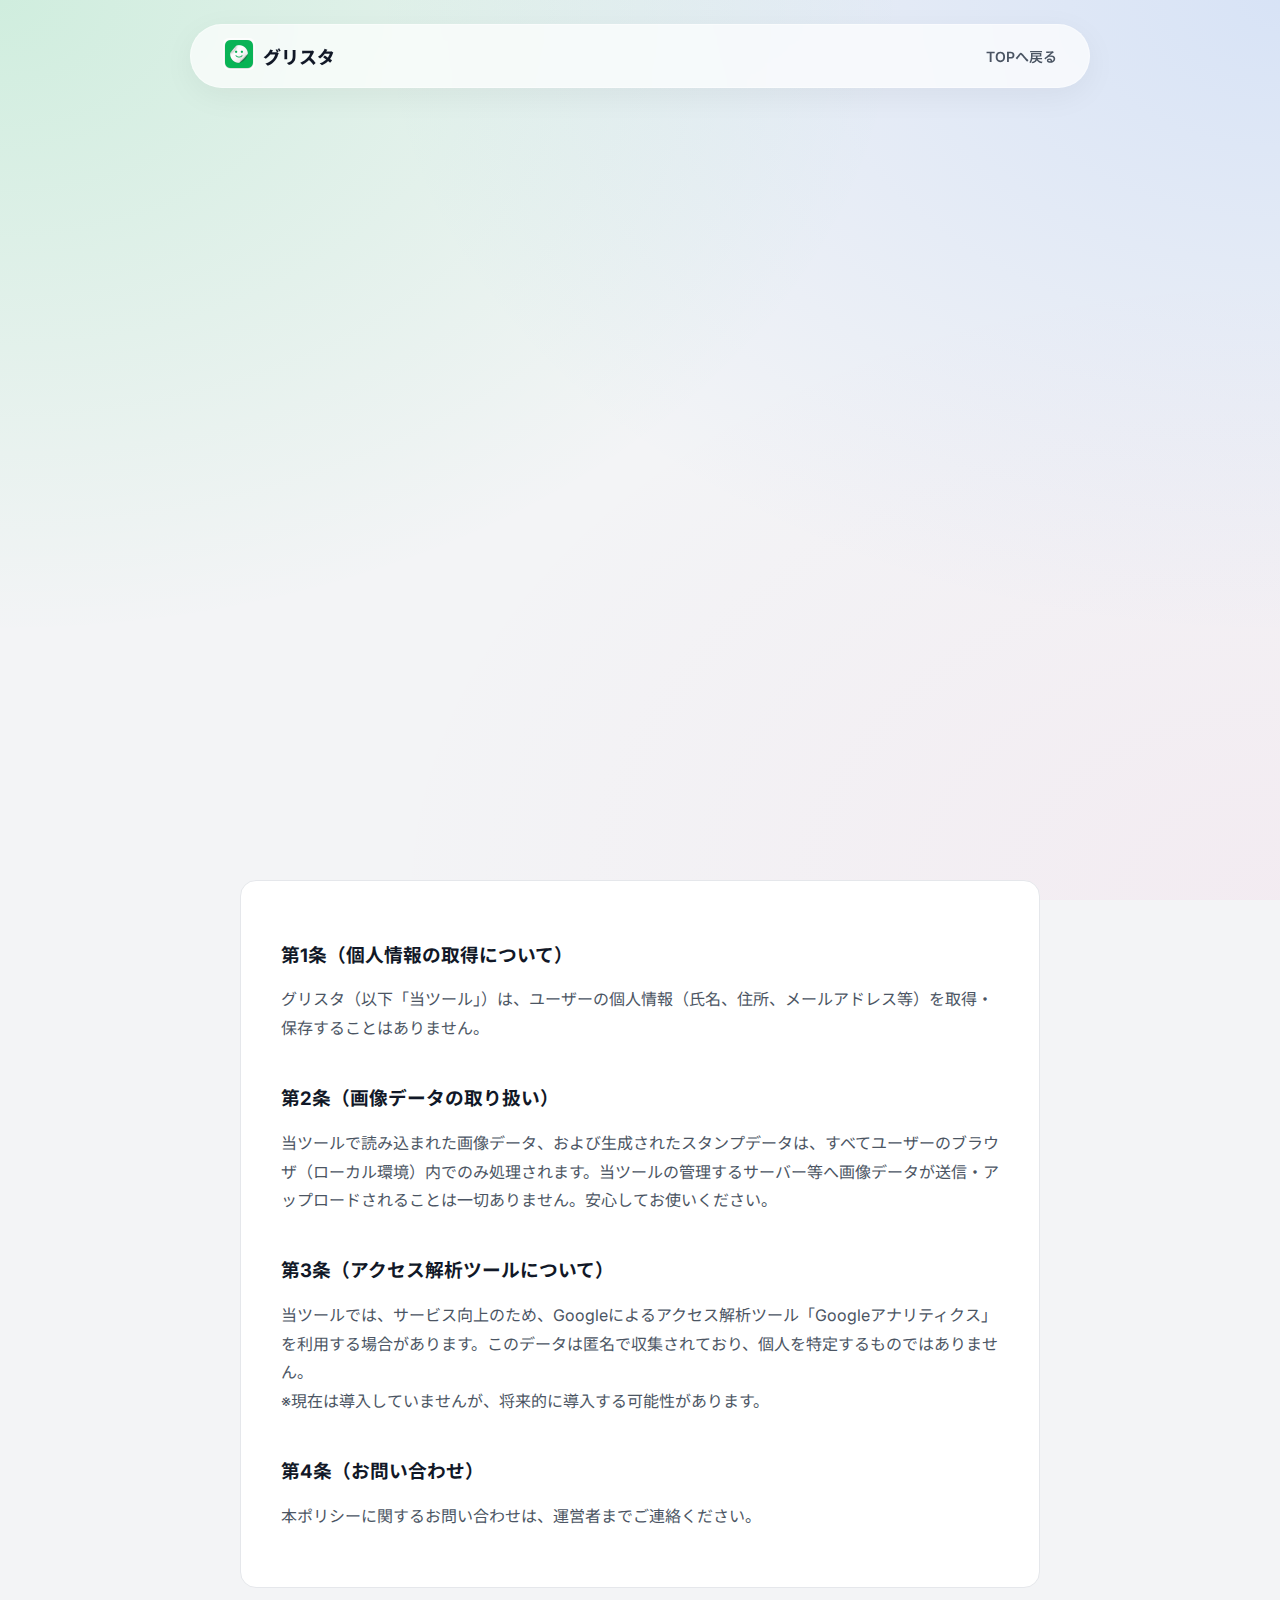
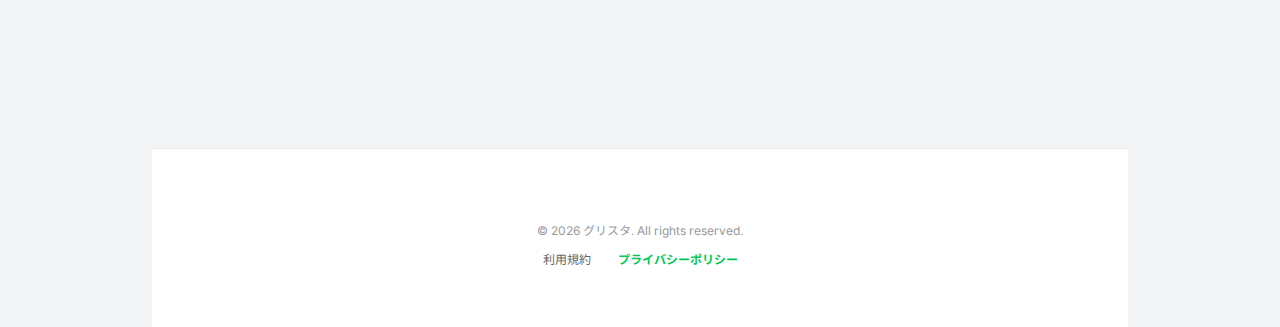
<file: privacy.html>
<!DOCTYPE html>
<html lang="ja">

<head>
    <meta charset="UTF-8">
    <meta name="viewport" content="width=device-width, initial-scale=1.0">
    <title>プライバシーポリシー - グリスタ</title>
    <link rel="icon" type="image/png" href="assets/images/icon.png">
    <link rel="stylesheet" href="style.css">
    <link rel="preconnect" href="https://fonts.googleapis.com">
    <link rel="preconnect" href="https://fonts.gstatic.com" crossorigin>
    <link
        href="https://fonts.googleapis.com/css2?family=Inter:wght@400;500;600;700&family=Noto+Sans+JP:wght@400;500;700&display=swap"
        rel="stylesheet">
</head>

<body>
    <nav class="navbar">
        <div class="nav-content">
            <div class="logo">
                <img src="assets/images/icon.png" alt="Grista"
                    style="height: 32px; width: 32px; vertical-align: middle; margin-right: 8px; margin-bottom: 4px; border-radius: 6px;">
                グリスタ
            </div>
            <div class="nav-links">
                <a href="index.html">TOPへ戻る</a>
            </div>
        </div>
    </nav>

    <div class="container">
        <header class="hero-section"
            style="margin-top: 100px; margin-bottom: 60px; display: block; text-align: center;">
            <div class="hero-content">
                <h1>プライバシーポリシー</h1>
            </div>
        </header>

        <main
            style="max-width: 800px; margin: 0 auto; background: white; padding: 40px; border-radius: 16px; border: 1px solid #E5E7EB;">
            <section style="margin-bottom: 40px;">
                <h3>第1条（個人情報の取得について）</h3>
                <p style="color: #4B5563; line-height: 1.8;">グリスタ（以下「当ツール」）は、ユーザーの個人情報（氏名、住所、メールアドレス等）を取得・保存することはありません。
                </p>
            </section>

            <section style="margin-bottom: 40px;">
                <h3>第2条（画像データの取り扱い）</h3>
                <p style="color: #4B5563; line-height: 1.8;">
                    当ツールで読み込まれた画像データ、および生成されたスタンプデータは、すべてユーザーのブラウザ（ローカル環境）内でのみ処理されます。当ツールの管理するサーバー等へ画像データが送信・アップロードされることは一切ありません。安心してお使いください。
                </p>
            </section>

            <section style="margin-bottom: 40px;">
                <h3>第3条（アクセス解析ツールについて）</h3>
                <p style="color: #4B5563; line-height: 1.8;">
                    当ツールでは、サービス向上のため、Googleによるアクセス解析ツール「Googleアナリティクス」を利用する場合があります。このデータは匿名で収集されており、個人を特定するものではありません。
                    <br>※現在は導入していませんが、将来的に導入する可能性があります。
                </p>
            </section>

            <section>
                <h3>第4条（お問い合わせ）</h3>
                <p style="color: #4B5563; line-height: 1.8;">本ポリシーに関するお問い合わせは、運営者までご連絡ください。</p>
            </section>
        </main>

        <footer>
            <div class="footer-content">
                <p>&copy; 2026 グリスタ. All rights reserved.</p>
                <div class="footer-links">
                    <a href="terms.html">利用規約</a>
                    <a href="privacy.html" style="color: var(--brand-color); font-weight: bold;">プライバシーポリシー</a>
                </div>
            </div>
        </footer>
    </div>
</body>

</html>
</file>
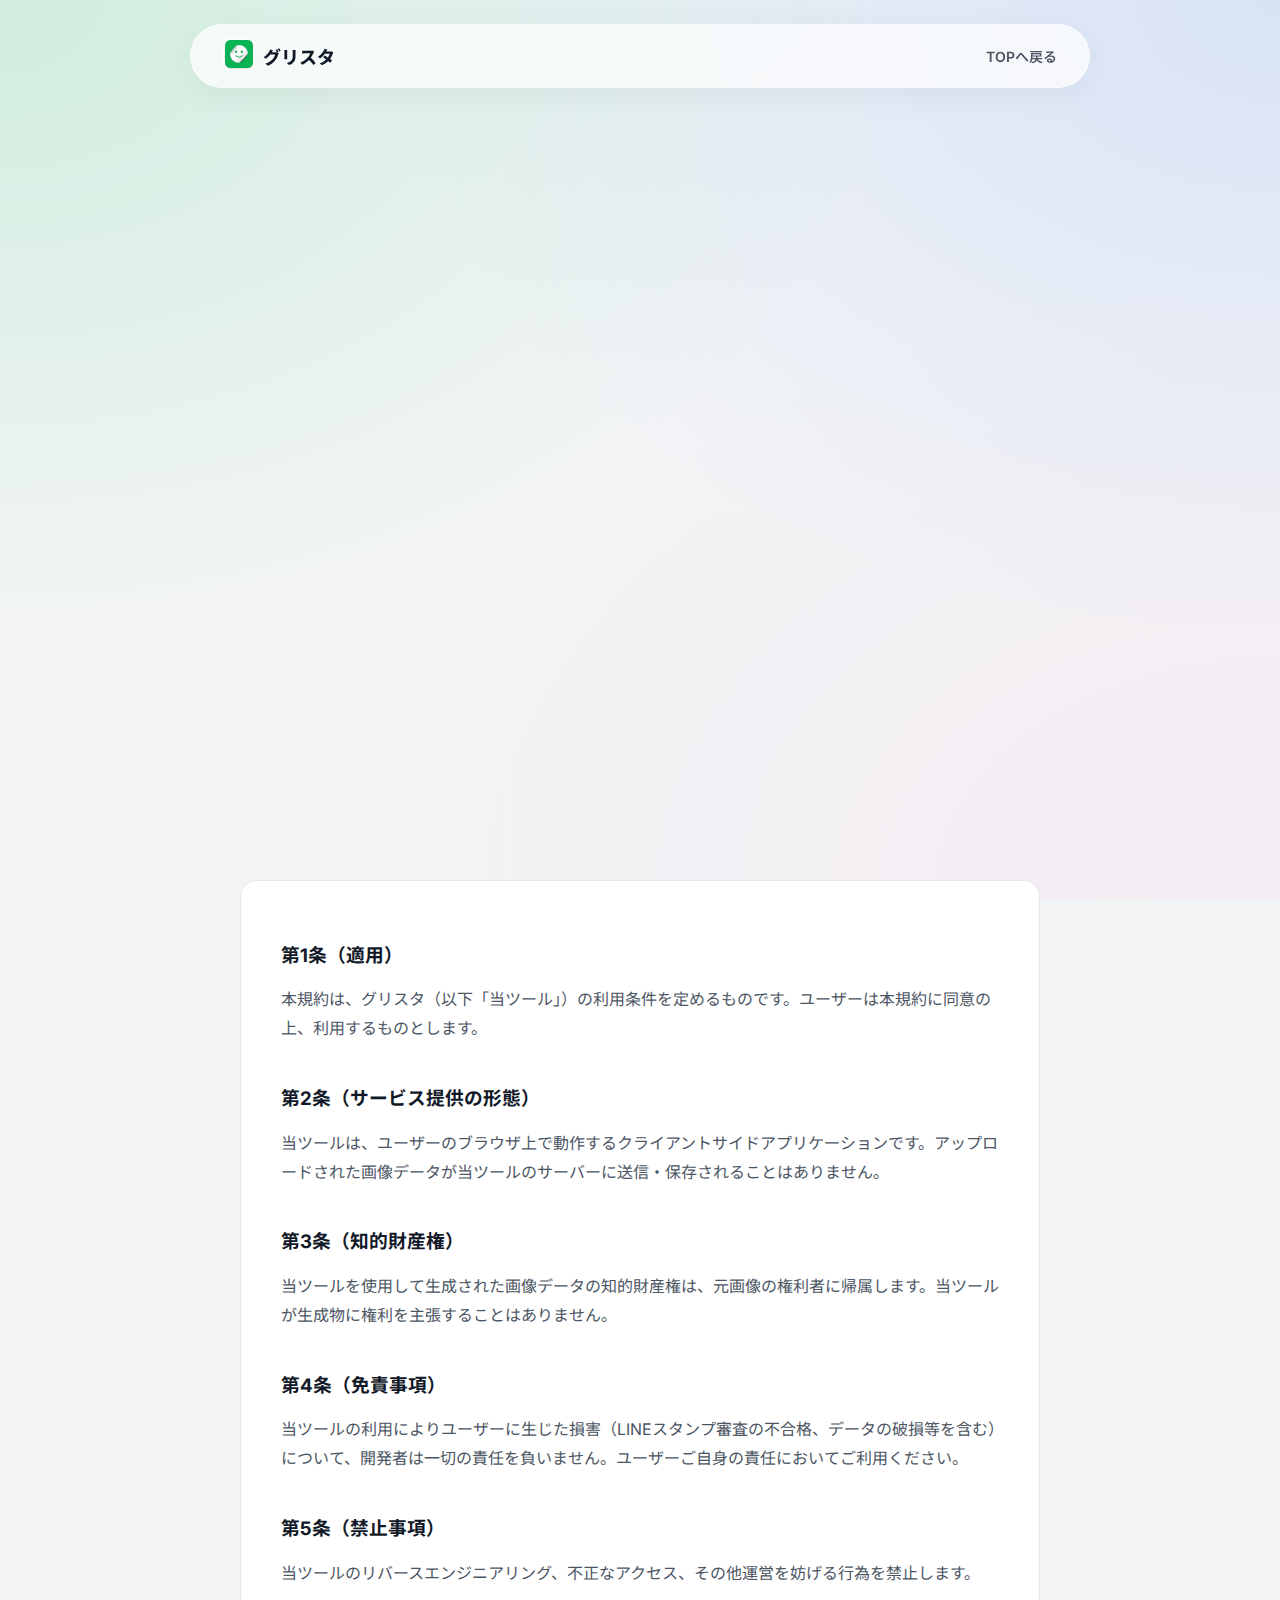
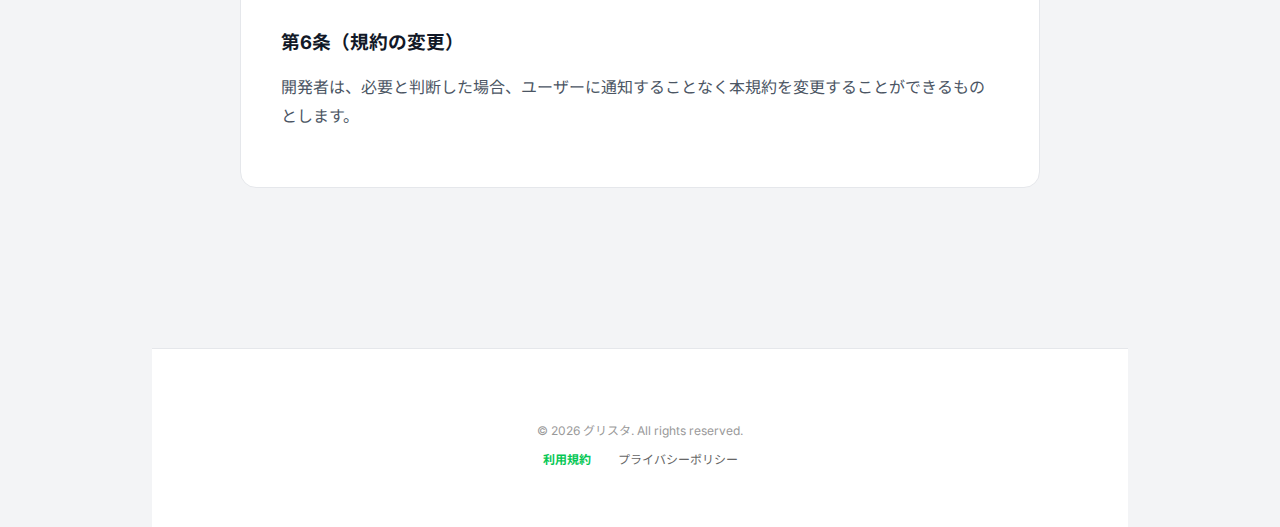
<file: terms.html>
<!DOCTYPE html>
<html lang="ja">

<head>
    <meta charset="UTF-8">
    <meta name="viewport" content="width=device-width, initial-scale=1.0">
    <title>利用規約 - グリスタ</title>
    <link rel="icon" type="image/png" href="assets/images/icon.png">
    <link rel="stylesheet" href="style.css">
    <link rel="preconnect" href="https://fonts.googleapis.com">
    <link rel="preconnect" href="https://fonts.gstatic.com" crossorigin>
    <link
        href="https://fonts.googleapis.com/css2?family=Inter:wght@400;500;600;700&family=Noto+Sans+JP:wght@400;500;700&display=swap"
        rel="stylesheet">
</head>

<body>
    <nav class="navbar">
        <div class="nav-content">
            <div class="logo">
                <img src="assets/images/icon.png" alt="Grista"
                    style="height: 32px; width: 32px; vertical-align: middle; margin-right: 8px; margin-bottom: 4px; border-radius: 6px;">
                グリスタ
            </div>
            <div class="nav-links">
                <a href="index.html">TOPへ戻る</a>
            </div>
        </div>
    </nav>

    <div class="container">
        <header class="hero-section"
            style="margin-top: 100px; margin-bottom: 60px; display: block; text-align: center;">
            <div class="hero-content">
                <h1>利用規約</h1>
            </div>
        </header>

        <main
            style="max-width: 800px; margin: 0 auto; background: white; padding: 40px; border-radius: 16px; border: 1px solid #E5E7EB;">
            <section style="margin-bottom: 40px;">
                <h3>第1条（適用）</h3>
                <p style="color: #4B5563; line-height: 1.8;">本規約は、グリスタ（以下「当ツール」）の利用条件を定めるものです。ユーザーは本規約に同意の上、利用するものとします。
                </p>
            </section>

            <section style="margin-bottom: 40px;">
                <h3>第2条（サービス提供の形態）</h3>
                <p style="color: #4B5563; line-height: 1.8;">
                    当ツールは、ユーザーのブラウザ上で動作するクライアントサイドアプリケーションです。アップロードされた画像データが当ツールのサーバーに送信・保存されることはありません。</p>
            </section>

            <section style="margin-bottom: 40px;">
                <h3>第3条（知的財産権）</h3>
                <p style="color: #4B5563; line-height: 1.8;">
                    当ツールを使用して生成された画像データの知的財産権は、元画像の権利者に帰属します。当ツールが生成物に権利を主張することはありません。</p>
            </section>

            <section style="margin-bottom: 40px;">
                <h3>第4条（免責事項）</h3>
                <p style="color: #4B5563; line-height: 1.8;">
                    当ツールの利用によりユーザーに生じた損害（LINEスタンプ審査の不合格、データの破損等を含む）について、開発者は一切の責任を負いません。ユーザーご自身の責任においてご利用ください。</p>
            </section>

            <section style="margin-bottom: 40px;">
                <h3>第5条（禁止事項）</h3>
                <p style="color: #4B5563; line-height: 1.8;">当ツールのリバースエンジニアリング、不正なアクセス、その他運営を妨げる行為を禁止します。</p>
            </section>

            <section>
                <h3>第6条（規約の変更）</h3>
                <p style="color: #4B5563; line-height: 1.8;">開発者は、必要と判断した場合、ユーザーに通知することなく本規約を変更することができるものとします。</p>
            </section>
        </main>

        <footer>
            <div class="footer-content">
                <p>&copy; 2026 グリスタ. All rights reserved.</p>
                <div class="footer-links">
                    <a href="terms.html" style="color: var(--brand-color); font-weight: bold;">利用規約</a>
                    <a href="privacy.html">プライバシーポリシー</a>
                </div>
            </div>
        </footer>
    </div>
</body>

</html>
</file>
<file: style.css>
:root {
    --bg-color: #F3F4F6;
    --text-primary: #111827;
    --text-secondary: #4B5563;
    --brand-color: #06C755;
    --brand-dark: #059640;
    --brand-light: #A7F3D0;
    --card-bg: rgba(255, 255, 255, 0.8);
    --card-border: rgba(255, 255, 255, 0.6);
    --radius-xl: 32px;
    --radius-lg: 24px;
    --radius-md: 12px;
    --font-heading: 'Inter', 'Noto Sans JP', sans-serif;
    --font-body: 'Inter', 'Noto Sans JP', sans-serif;
    --shadow-sm: 0 4px 6px -1px rgba(0, 0, 0, 0.02), 0 2px 4px -1px rgba(0, 0, 0, 0.02);
    --shadow-md: 0 10px 15px -3px rgba(0, 0, 0, 0.04), 0 4px 6px -2px rgba(0, 0, 0, 0.02);
    --shadow-lg: 0 25px 50px -12px rgba(0, 0, 0, 0.08);
}

*,
*::before,
*::after {
    box-sizing: border-box;
}

body {
    margin: 0;
    padding: 0;
    font-family: var(--font-body);
    color: var(--text-primary);
    background-color: var(--bg-color);
    background-image:
        radial-gradient(at 0% 0%, rgba(6, 199, 85, 0.15) 0px, transparent 50%),
        radial-gradient(at 100% 0%, rgba(59, 130, 246, 0.15) 0px, transparent 50%),
        radial-gradient(at 100% 100%, rgba(236, 72, 153, 0.05) 0px, transparent 50%);
    background-attachment: fixed;
    min-height: 100vh;
    overflow-x: hidden;
}

/* --- Container System (The Core Fix) --- */
.container {
    width: 100%;
    /* Standard LP width */
    max-width: 1024px;
    margin: 0 auto;
    padding: 0 24px;
}

/* --- Navigation --- */
.navbar {
    position: fixed;
    top: 24px;
    left: 50%;
    transform: translateX(-50%);
    width: 90%;
    max-width: 900px;
    height: 64px;
    background: rgba(255, 255, 255, 0.7);
    backdrop-filter: blur(20px);
    -webkit-backdrop-filter: blur(20px);
    border: 1px solid rgba(255, 255, 255, 0.4);
    box-shadow: 0 8px 32px rgba(0, 0, 0, 0.05);
    border-radius: 100px;
    z-index: 1000;
    display: flex;
    justify-content: center;
}

.nav-content {
    width: 100%;
    display: flex;
    justify-content: space-between;
    align-items: center;
    padding: 0 32px;
}

.logo {
    font-family: var(--font-heading);
    font-weight: 800;
    font-size: 18px;
    display: flex;
    align-items: center;
}

.nav-links a {
    text-decoration: none;
    color: var(--text-secondary);
    font-size: 14px;
    font-weight: 600;
    margin-left: 24px;
    transition: color 0.2s;
}

.nav-links a:hover {
    color: var(--brand-color);
}

/* --- Hero Section (2-Column PC, Stacked Mobile) --- */
.hero-section {
    /* PC by default */
    display: flex;
    align-items: center;
    justify-content: space-between;
    min-height: 80vh;
    /* Better vertical breathing room */
    padding-top: 100px;
    /* Account for nav */
    gap: 48px;
}

.hero-content {
    flex: 1;
    max-width: 50%;
    /* Explicit half width */
    text-align: left;
}

.hero-content h1 {
    font-family: var(--font-heading);
    font-size: 56px;
    font-weight: 800;
    line-height: 1.1;
    margin: 0 0 24px 0;
    color: #111827;
    background: linear-gradient(135deg, #111827 0%, #4B5563 100%);
    -webkit-background-clip: text;
    background-clip: text;
    -webkit-text-fill-color: transparent;
    animation: fadeInUp 1s ease-out forwards;
    opacity: 0;
}

.hero-content p {
    font-size: 18px;
    color: var(--text-secondary);
    line-height: 1.6;
    margin-bottom: 32px;
    animation: fadeInUp 1s ease-out 0.2s forwards;
    opacity: 0;
}

.hero-visual {
    flex: 1;
    max-width: 50%;
    /* Explicit half width */
    display: flex;
    justify-content: flex-end;
    animation: fadeInUp 1.2s ease-out 0.4s forwards;
    opacity: 0;
}

/* Visual Card Animation & Style */
.visual-card {
    background: rgba(255, 255, 255, 0.9);
    backdrop-filter: blur(12px);
    border: 1px solid rgba(255, 255, 255, 0.8);
    border-radius: 40px;
    padding: 40px;
    box-shadow: 0 20px 40px -12px rgba(0, 0, 0, 0.1);
    display: flex;
    align-items: center;
    gap: 24px;
    animation: float 6s ease-in-out infinite;
}

.vc-grid {
    display: grid;
    grid-template-columns: repeat(4, 1fr);
    gap: 4px;
    width: 100px;
    height: 120px;
    background: #F1F5F9;
    padding: 6px;
    border-radius: 12px;
}

.vc-grid span {
    background: white;
    border-radius: 4px;
}

.vc-arrow {
    font-size: 24px;
    color: var(--brand-color);
}

.vc-stickers {
    display: flex;
    flex-direction: column;
    gap: 8px;
}

.v-sticker {
    width: 40px;
    height: 36px;
    background: white;
    border: 1px solid var(--brand-color);
    border-radius: 8px;
}

/* --- Tool Interaction Area --- */
.tool-area {
    /* New wrapper class for tool section */
    max-width: 800px;
    margin: 0 auto 120px auto;
}

.drop-zone {
    background: rgba(255, 255, 255, 0.6);
    backdrop-filter: blur(4px);
    border: 3px dashed #CBD5E1;
    /* Thicker clearer border */
    border-radius: var(--radius-lg);
    height: 320px;
    display: flex;
    align-items: center;
    justify-content: center;
    cursor: pointer;
    transition: all 0.3s;
    margin-bottom: 40px;
    /* Space before button */
}

.drop-zone:hover {
    border-color: var(--brand-color);
    background: rgba(255, 255, 255, 0.9);
    transform: scale(1.01);
    box-shadow: var(--shadow-md);
}

.drop-message {
    font-size: 20px;
    font-weight: 700;
    color: var(--text-primary);
    margin-bottom: 8px;
}

.drop-sub {
    font-size: 15px;
    color: var(--text-secondary);
}

.primary-btn {
    display: none;
}

/* Hidden file input trigger */

.layout-info {
    text-align: center;
    margin: 24px auto;
    font-weight: 700;
    color: var(--brand-color);
    font-size: 18px;
    background: white;
    padding: 12px 24px;
    border-radius: 100px;
    display: inline-block;
    /* Or table */
    box-shadow: var(--shadow-sm);
}

.layout-info:empty {
    display: none;
}

/* --- Preview Section --- */
.preview-section {
    margin-top: 60px;
    /* Contained within tool-area or separate? keeping separate for now but constrained */
    max-width: 800px;
    margin-left: auto;
    margin-right: auto;
}

.preview-section h2 {
    text-align: center;
    font-size: 32px;
    margin-bottom: 40px;
}

.special-preview {
    display: flex;
    justify-content: center;
    gap: 40px;
    margin-bottom: 40px;
    padding: 40px;
    background: white;
    /* Clean card look */
    border-radius: var(--radius-xl);
    box-shadow: var(--shadow-md);
}

.special-item {
    display: flex;
    flex-direction: column;
    align-items: center;
}

.special-label {
    font-weight: 700;
    color: var(--text-secondary);
    margin-bottom: 12px;
}

.special-img-box {
    border: 1px solid #E5E7EB;
    border-radius: 12px;
    overflow: hidden;
    /* Transparency Grid */
    background-image: linear-gradient(45deg, #eee 25%, transparent 25%, transparent 75%, #eee 75%, #eee),
        linear-gradient(45deg, #eee 25%, transparent 25%, transparent 75%, #eee 75%, #eee);
    background-size: 20px 20px;
    background-position: 0 0, 10px 10px;
}

.main-preview img {
    display: block;
    width: 240px;
    height: 240px;
    object-fit: contain;
}

.tab-preview img {
    display: block;
    width: 96px;
    height: 74px;
    object-fit: contain;
}

.grid-container {
    background: white;
    padding: 32px;
    border-radius: var(--radius-xl);
    box-shadow: var(--shadow-md);
}

.sticker-grid {
    display: grid;
    grid-template-columns: repeat(auto-fill, minmax(100px, 1fr));
    gap: 16px;
}

.sticker-item {
    padding: 8px;
    border: 1px solid #eee;
    border-radius: 8px;
    transition: transform 0.2s;
}

.sticker-item:hover {
    transform: scale(1.05);
    box-shadow: var(--shadow-sm);
}

.sticker-item img {
    width: 100%;
    border-radius: 4px;
    display: block;
}

.sticker-idx {
    font-size: 10px;
    color: #999;
    text-align: center;
    margin-top: 4px;
}

/* --- Settings & Generate --- */
.settings-section {
    max-width: 600px;
    margin: 40px auto;
    text-align: center;
}

.settings-row {
    margin-bottom: 16px;
    display: inline-block;
    text-align: left;
}

.checkbox-label {
    display: flex;
    align-items: center;
    cursor: pointer;
    font-weight: 500;
    user-select: none;
}

.checkbox-label input {
    display: none;
}

.checkmark {
    width: 24px;
    height: 24px;
    background: white;
    border: 2px solid #D1D5DB;
    border-radius: 6px;
    margin-right: 12px;
    position: relative;
    transition: all 0.2s;
}

.checkbox-label input:checked+.checkmark {
    background: var(--brand-color);
    border-color: var(--brand-color);
}

.checkbox-label input:checked+.checkmark::after {
    content: '';
    position: absolute;
    left: 8px;
    top: 4px;
    width: 5px;
    height: 10px;
    border: solid white;
    border-width: 0 2px 2px 0;
    transform: rotate(45deg);
}

.generate-btn {
    display: block;
    width: 100%;
    max-width: 400px;
    /* Nice button size */
    margin: 40px auto 0 auto;
    padding: 20px;
    background: linear-gradient(135deg, #06C755 0%, #059640 100%);
    color: white;
    border: none;
    border-radius: 100px;
    font-size: 18px;
    font-weight: 700;
    cursor: pointer;
    box-shadow: 0 10px 20px -5px rgba(6, 199, 85, 0.4);
    transition: all 0.2s;
}

.generate-btn:hover {
    transform: translateY(-2px);
    box-shadow: 0 15px 30px -5px rgba(6, 199, 85, 0.5);
}

.generate-btn:disabled {
    background: #E5E7EB;
    cursor: not-allowed;
    box-shadow: none;
    transform: none;
}

.status-message {
    text-align: center;
    margin-top: 16px;
    color: var(--text-secondary);
    font-size: 14px;
    min-height: 20px;
}


/* --- Content Sections (Recommended, Features, Steps, FAQ) --- */
.lp-section {
    margin-top: 160px;
    text-align: center;
}

.lp-section h2 {
    font-size: 32px;
    font-weight: 800;
    margin-bottom: 16px;
}

.lp-section>p {
    color: var(--text-secondary);
    margin-bottom: 60px;
}

/* Grids */
.grid-3 {
    display: grid;
    grid-template-columns: repeat(3, 1fr);
    gap: 32px;
}

.grid-2 {
    display: grid;
    grid-template-columns: repeat(2, 1fr);
    gap: 32px;
    max-width: 800px;
    /* Narrower for 2 cols */
    margin: 0 auto;
}

.grid-4 {
    display: grid;
    grid-template-columns: repeat(4, 1fr);
    gap: 24px;
}

/* Cards */
.glass-card {
    background: rgba(255, 255, 255, 0.8);
    backdrop-filter: blur(12px);
    border: 1px solid rgba(255, 255, 255, 0.6);
    box-shadow: var(--shadow-md);
    border-radius: 24px;
    padding: 32px;
    transition: transform 0.3s;
    text-align: center;
    /* Flex for consistent height if needed */
    display: flex;
    flex-direction: column;
    align-items: center;
}

.glass-card:hover {
    transform: translateY(-8px);
    background: white;
}

.card-icon {
    width: 80px;
    height: 80px;
    margin-bottom: 24px;
    object-fit: contain;
}

.card-title {
    font-size: 18px;
    font-weight: 700;
    margin-bottom: 12px;
}

.card-text {
    font-size: 14px;
    color: var(--text-secondary);
    line-height: 1.6;
}


/* Feature Card (Horizontal/Left Align) */
.feature-card-item {
    text-align: left;
    align-items: flex-start;
}

/* Step Card */
.step-num {
    font-size: 40px;
    font-weight: 900;
    color: #E5E7EB;
    line-height: 1;
    margin-bottom: 8px;
    font-family: var(--font-heading);
}

/* FAQ */
.faq-list {
    max-width: 800px;
    margin: 0 auto;
    text-align: left;
}

.faq-item {
    background: white;
    padding: 24px;
    border-radius: 16px;
    margin-bottom: 16px;
    box-shadow: var(--shadow-sm);
}

.faq-q {
    font-weight: 700;
    color: var(--text-primary);
}

.faq-a {
    margin-top: 8px;
    color: var(--text-secondary);
    line-height: 1.6;
    font-size: 14px;
}

/* Footer */
footer {
    margin-top: 160px;
    padding: 60px 0;
    text-align: center;
    border-top: 1px solid #E5E7EB;
    background: white;
    font-size: 12px;
    color: #999;
}

.footer-links a {
    margin: 0 12px;
    color: #666;
    text-decoration: none;
}

/* --- Animations --- */
@keyframes fadeInUp {
    from {
        opacity: 0;
        transform: translateY(20px);
    }

    to {
        opacity: 1;
        transform: translateY(0);
    }
}

@keyframes float {

    0%,
    100% {
        transform: translateY(0);
    }

    50% {
        transform: translateY(-15px);
    }
}

/* --- Mobile Responsiveness --- */
@media (max-width: 768px) {
    .container {
        padding: 0 20px;
    }

    .navbar {
        width: 100%;
        top: 0;
        left: 0;
        transform: none;
        border-radius: 0;
        border: none;
        border-bottom: 1px solid #eee;
    }

    /* Hero Stack */
    .hero-section {
        flex-direction: column;
        text-align: center;
        padding-top: 80px;
        /* Nav space */
    }

    .hero-content {
        max-width: 100%;
        text-align: center;
    }

    .hero-visual {
        max-width: 100%;
        justify-content: center;
        margin-top: 40px;
    }

    .hero-content h1 {
        font-size: 40px;
    }

    /* Grids to Single Column */
    .grid-3,
    .grid-2,
    .grid-4 {
        grid-template-columns: 1fr;
    }

    .special-preview {
        flex-direction: column;
    }

    .tool-area {
        margin-bottom: 80px;
    }
}
</file>
